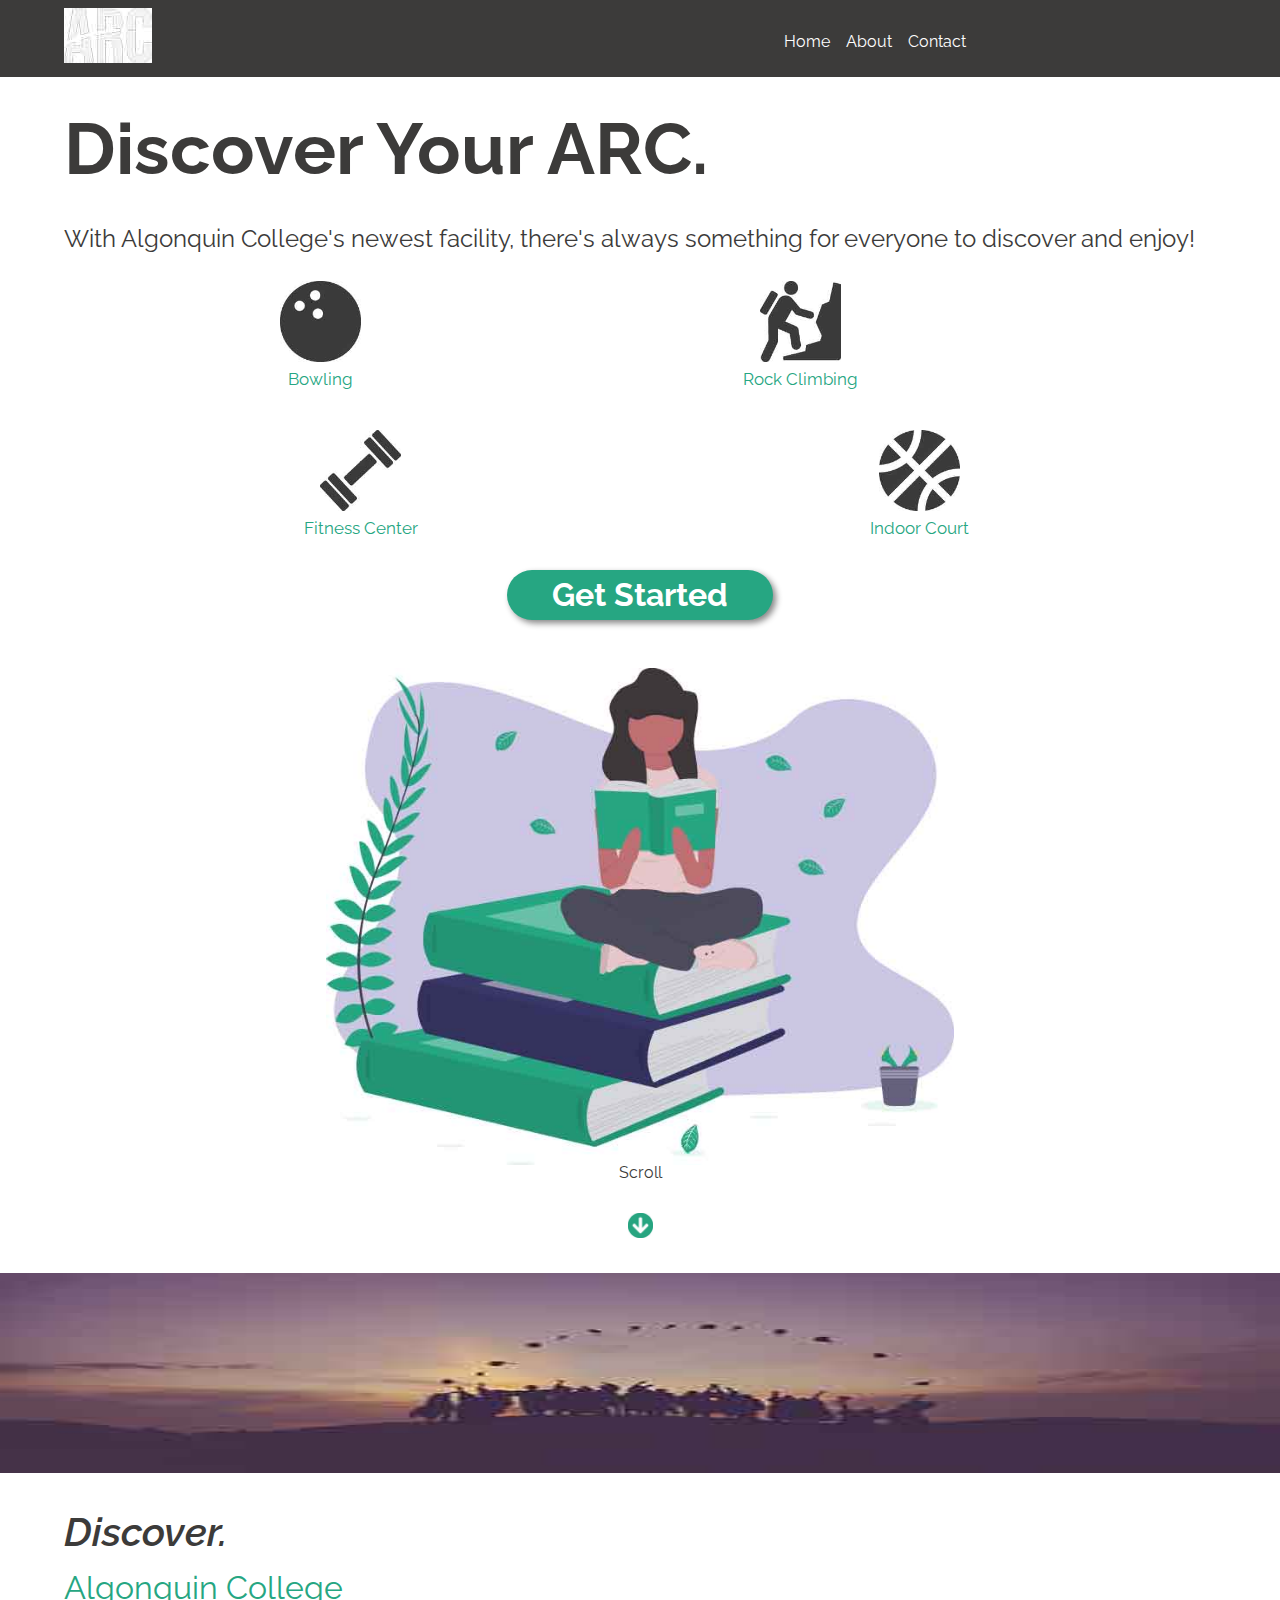
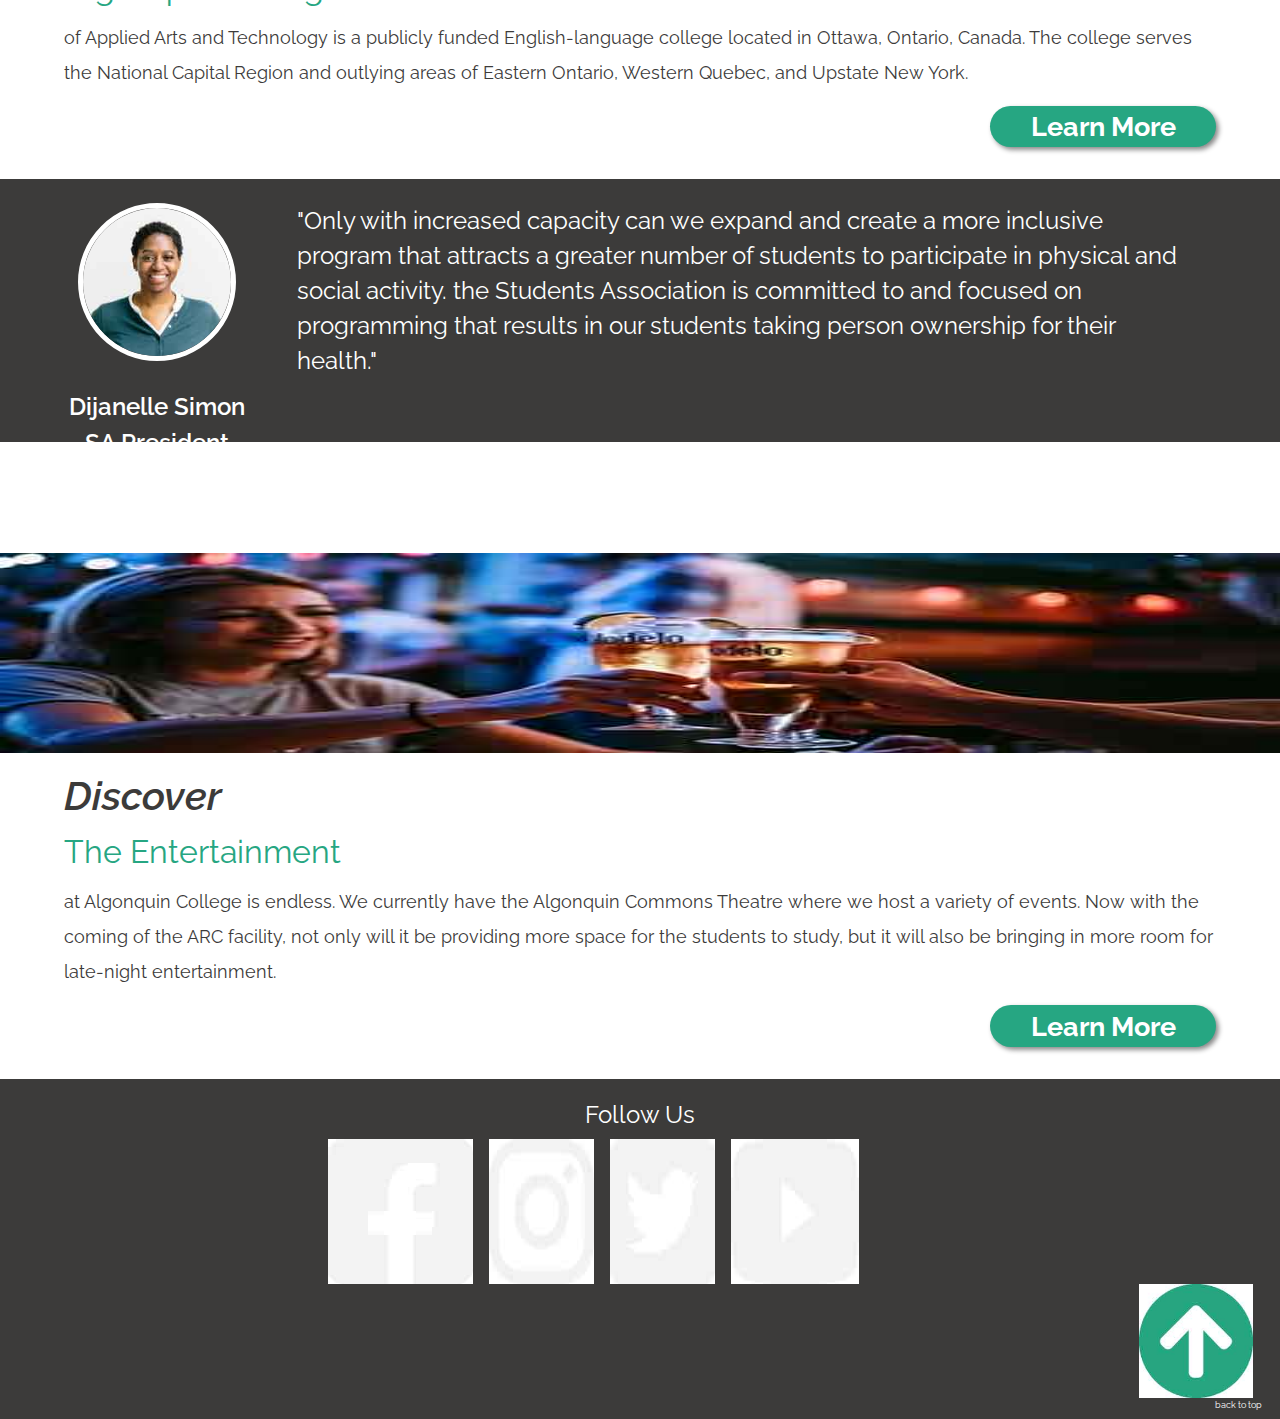
<file: mtm6201-midterm-simo0147/index.html>
<!--This is the Home Page of the prototype assignment. I am first going to start with the essential html:5 things and then move on to laying out the HTML for the top section of the page starting with the NAV bar at the top and so on.-->
<!DOCTYPE html>
<html lang="en">
<head>
    <meta charset="UTF-8">
    <meta name="viewport" content="width=device-width, initial-scale=1.0">
    <title>Home Page</title>
    <link rel="stylesheet" href="css/style.css">
    <!--FONT LINKS-->
    <link href="https://fonts.googleapis.com/css?family=Raleway:100,100i,200,200i,300,300i,400,400i,500,500i,600,600i,700,700i,800,800i,900,900i&display=swap" rel="stylesheet">
</head>

<!--Here I am starting to lay out my html for the top portion of the page, starting with the nav section. I am just going to have a home page, an about page, and a contact page to start.-->
<body>
    <div class="tabmenu">
    <div class="arclogo"> <img src="images//logo.jpg" alt=""></div>
    <div class="navbar">
        <nav role="navigation">
            <ul>
                <li>
                    <a href="index.html" class= "active">Home</a>
                </li>
                <li>
                    <a href="about.html">About</a>
                </li>
                <li>
                    <a href="contact.html">Contact</a>
                </li>
            </ul>
        </nav>
    </div>
    </div>

<!--Now I am going to lay out the html for the section below. I am using divs based on which parts I notice shift around and which parts stay together when the screensize changes based on the XD file.-->
    <div class="services">
        <div class="onlyicons">
            <h1>Discover Your ARC.</h1>
            <p1>With Algonquin College's newest facility, there's always something for everyone to discover and enjoy!</p1>
            <div class="service_icons">
                <figure>
                    <img src="icons/bowling_ball.jpg" alt="bowling_ball">
                    <figcaption>Bowling</figcaption>
                </figure>
                <div></div>
                <figure>
                    <img src="icons/rock_climbing.jpg" alt="rock_climbing">
                    <figcaption>Rock Climbing</figcaption>
                </figure>
                <div></div>
            </div>
            <div class="service_icons">
                <figure>
                    <img src="icons/map_gym.jpg" alt="map_gym">
                    <figcaption>Fitness Center</figcaption>
                </figure>
                <div></div>
                <figure>
                    <img src="icons/basketball_ball.jpg" alt="basketball_ball">
                    <figcaption>Indoor Court</figcaption>
                </figure>
            </div> 
        </div>
            <button class="getstarted">Get Started</button>
        </div>
    <div class="discover_img">
        <img class="discover_img" src="images/discover.jpg" alt="discover_img">
    </div>
    <div class="scrolldown">
        <figure>
            <figcaption>Scroll</figcaption>
            <img src="icons/arrow.jpg" alt="arrow">
        </figure>
    </div>

<!--Okay so that is the first top section layed out. I am now going to move on to the middle sections, once again making sure everything is in appropriate divs so I can flex them around later on when styling for desktop.-->
    <div class="school_pic">
        <img src="images/school.jpg" alt="school">
    </div>
    <div class="discover_section">
        <h3>Discover.</h3>
        <h4>Algonquin College</h4>
        <p2>of Applied Arts and Technology is a publicly funded English-language college located in Ottawa, Ontario, Canada. The college serves the National Capital Region and outlying areas of Eastern Ontario, Western Quebec, and Upstate New York.</p2>
        <div class= "spacediv">
            <button class="learnmore">Learn More</button>
        </div>
    </div>
    <div class="endorsment">
        <div class="left">
        <img class="simon" src="images/simon.jpg" alt="simon">
        <h5>Dijanelle Simon</h5>
        <h6>SA President</h6>
        </div>
        <div class="right">
        <div class="quote">
            <p3>"Only with increased capacity can we expand and create a more inclusive program that attracts a greater number of students to participate in physical and social activity. the Students Association is committed to and focused on programming that results in our students taking person ownership for their health."</p3>
        </div>
        </div>
    </div>
    <img class="entertainment_pic" src="images//entertainment.jpg" alt="entertainment_pic">
    <div class="entertainment">
        <h3>Discover</h3>
        <h4>The Entertainment</h4>
        <p2>at Algonquin College is endless. We currently have the Algonquin Commons Theatre where we host a variety of events. Now with the coming of the ARC facility, not only will it be providing more space for the students to study, but it will also be bringing in more room for late-night entertainment.</p2>
        <div class="spacediv">
            <button class="learnmore">Learn More</button>
        </div>
    </div>

<!--Now that I have completed the HTML for the middle sections, I just have to code out the footer and we should have the home page completed. After that I will create another html document for the about page.-->
    <div class="footer">
        <footer>Follow Us</footer>
            <div class="footer_icons">
            <img class="media" src="icons/facebook.jpg" alt="facebook">
            <img class="media" src="icons/instagram.jpg" alt="instagram">
            <img class="media" src="icons/twitter.jpg" alt="twitter">
            <img class="media" src="icons/youtube.jpg" alt="youtube">
            </div>
        <div class="backtop_button">
            <figure>
                <img class="backtop" src="icons/arrow.jpg" alt="backtop">
                <figcaption>back to top</figcaption>
            </figure>
        </div>
    </div>
</body>
</html>

<!--This is all the html I am going to lay out for the home page, I amn now going to begin the same proccess but for the about page.-->
</file>
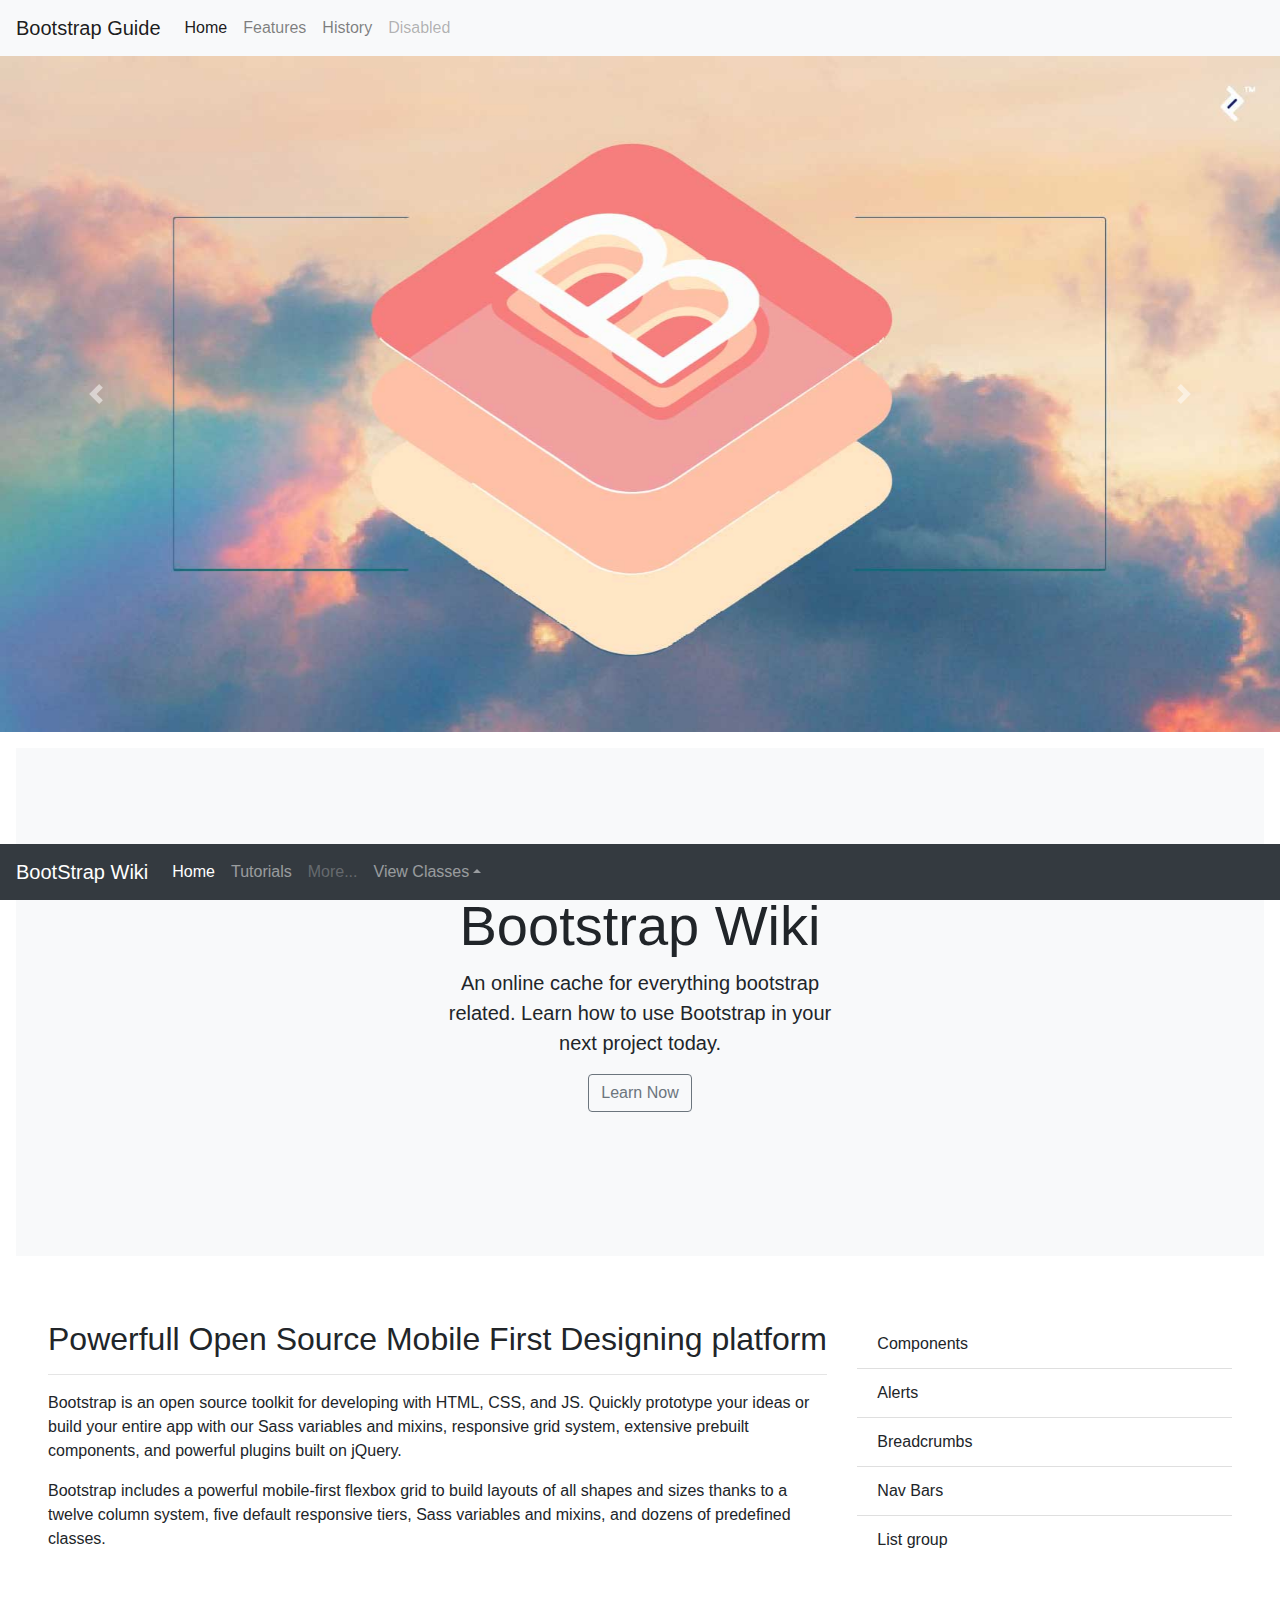
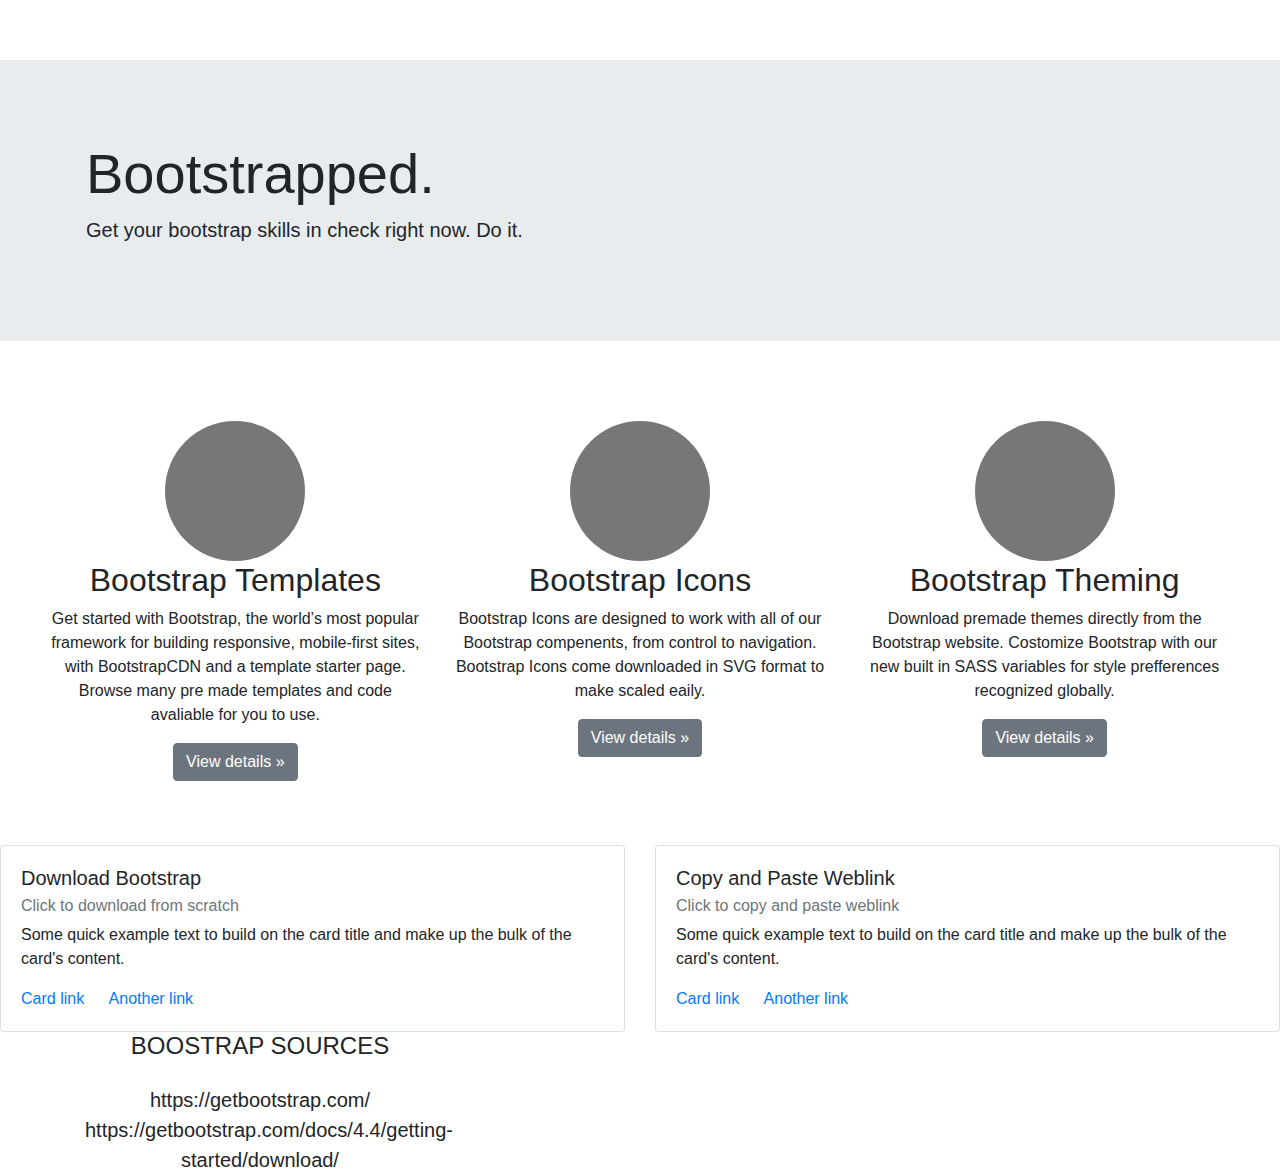
<file: OfficialBootstrap_AidanSimons/index.html>
<!DOCTYPE html>
<html lang="en">
<head>
    <meta charset="UTF-8">
    <meta name="viewport" content="width=device-width, initial-scale=1.0">
    <link rel="stylesheet" href="css/bootstrap.css">
    <title>Flower Site</title>
</head>
<body>
  <nav class="navbar navbar-expand-lg navbar-light bg-light">
    <a class="navbar-brand" href="#">Bootstrap Guide</a>
    <button class="navbar-toggler" type="button" data-toggle="collapse" data-target="#navbarNavAltMarkup" aria-controls="navbarNavAltMarkup" aria-expanded="false" aria-label="Toggle navigation">
      <span class="navbar-toggler-icon"></span>
    </button>
    <div class="collapse navbar-collapse" id="navbarNavAltMarkup">
      <div class="navbar-nav">
        <a class="nav-item nav-link active" href="#">Home<span class="sr-only">(current)</span></a>
        <a class="nav-item nav-link" href="#">Features</a>
        <a class="nav-item nav-link" href="#">History</a>
        <a class="nav-item nav-link disabled" href="#">Disabled</a>
      </div>
    </div>
  </nav>
  <div id="carouselExampleControls" class="carousel slide" data-ride="carousel">
    <div class="carousel-inner">
      <div class="carousel-item active">
        <img class="d-block w-100" src="img/main.jpg" alt="First slide">
      </div>
      <div class="carousel-item">
        <img class="d-block w-100" src="img/cara3.png" alt="Second slide">
      </div>
    </div>
    <a class="carousel-control-prev" href="#carouselExampleControls" role="button" data-slide="prev">
      <span class="carousel-control-prev-icon" aria-hidden="true"></span>
      <span class="sr-only">Previous</span>
    </a>
    <a class="carousel-control-next" href="#carouselExampleControls" role="button" data-slide="next">
      <span class="carousel-control-next-icon" aria-hidden="true"></span>
      <span class="sr-only">Next</span>
    </a>
  </div>
  <div class="position-relative overflow-hidden p-3 p-md-5 m-md-3 text-center bg-light">
    <div class="col-md-5 p-lg-5 mx-auto my-5">
      <h1 class="display-4 font-weight-normal">Bootstrap Wiki</h1>
      <p class="lead font-weight-normal">An online cache for everything bootstrap related. Learn how to use Bootstrap in your next project today.</p>
      <a class="btn btn-outline-secondary" href="#">Learn Now</a>
    </div>
    <div class="product-device shadow-sm d-none d-md-block"></div>
    <div class="product-device product-device-2 shadow-sm d-none d-md-block"></div>
  </div>
  <div class="row p-5">
    <div class="col-md-8 mb-3">
      <h2 .mb-3>Powerfull Open Source Mobile First Designing platform
      </h2>
      <hr>
      <p>Bootstrap is an open source toolkit for developing with HTML, CSS, and JS. Quickly prototype your ideas or build your entire app with our Sass variables and mixins, responsive grid system, extensive prebuilt components, and powerful plugins built on jQuery.</p>
      <p>Bootstrap includes a powerful mobile-first flexbox grid to build layouts of all shapes and sizes thanks to a twelve column system, five default responsive tiers, Sass variables and mixins, and dozens of predefined classes.</p>
    </div>
    <div class="col-md-4 mb-5">
      <ul class="list-group list-group-flush">
        <li class="list-group-item">Components</li>
        <li class="list-group-item">Alerts</li>
        <li class="list-group-item">Breadcrumbs</li>
        <li class="list-group-item">Nav Bars</li>
        <li class="list-group-item">List group</li>
      </ul>
    </div>
  </div>
  <div class="jumbotron jumbotron-fluid">
    <div class="container p-3">
      <h1 class="display-4">Bootstrapped.</h1>
      <p class="lead">Get your bootstrap skills in check right now. Do it.</p>
    </div>
  </div>
  <div class="row p-5" style="text-align:center">
    <div class="col-lg-4">
      <svg class="bd-placeholder-img rounded-circle" width="140" height="140" xmlns="http://www.w3.org/2000/svg" preserveAspectRatio="xMidYMid slice" focusable="false" role="img" aria-label="Placeholder: 140x140"><title>Placeholder</title><rect width="100%" height="100%" fill="#777"/><text x="50%" y="50%" fill="#777" dy=".3em">140x140</text></svg>
      <h2>Bootstrap Templates</h2>
      <p>Get started with Bootstrap, the world’s most popular framework for building responsive, mobile-first sites, with BootstrapCDN and a template starter page. Browse many pre made templates and code avaliable for you to use.</p>
      <p><a class="btn btn-secondary" href="#" role="button">View details &raquo;</a></p>
    </div>
    <div class="col-lg-4">
      <svg class="bd-placeholder-img rounded-circle" width="140" height="140" xmlns="http://www.w3.org/2000/svg" preserveAspectRatio="xMidYMid slice" focusable="false" role="img" aria-label="Placeholder: 140x140"><title>Placeholder</title><rect width="100%" height="100%" fill="#777"/><text x="50%" y="50%" fill="#777" dy=".3em">140x140</text></svg>
      <h2>Bootstrap Icons</h2>
      <p>Bootstrap Icons are designed to work with all of our Bootstrap compenents, from control to navigation. Bootstrap Icons come downloaded in SVG format to make scaled eaily.</p>
      <p><a class="btn btn-secondary" href="#" role="button">View details &raquo;</a></p>
    </div>
    <div class="col-lg-4">
      <svg class="bd-placeholder-img rounded-circle" width="140" height="140" xmlns="http://www.w3.org/2000/svg" preserveAspectRatio="xMidYMid slice" focusable="false" role="img" aria-label="Placeholder: 140x140"><title>Placeholder</title><rect width="100%" height="100%" fill="#777"/><text x="50%" y="50%" fill="#777" dy=".3em">140x140</text></svg>
      <h2>Bootstrap Theming</h2>
      <p>Download premade themes directly from the Bootstrap website. Costomize Bootstrap with our new built in SASS variables for style prefferences recognized globally.</p>
      <p><a class="btn btn-secondary" href="#" role="button">View details &raquo;</a></p>
    </div>
  </div>
  <div class="containerone">
    <div class="row">
      <div class="col-sm-6">
        <div class="card" style="width: 100%;">
          <div class="card-body">
            <h5 class="card-title">Download Bootstrap</h5>
            <h6 class="card-subtitle mb-2 text-muted">Click to download from scratch</h6>
            <p class="card-text">Some quick example text to build on the card title and make up the bulk of the card's content.</p>
            <a href="#" class="card-link">Card link</a>
            <a href="#" class="card-link">Another link</a>
          </div>
        </div>
      </div>
      <div class="col-sm-6">
        <div class="card" style="width: 100%;">
          <div class="card-body">
            <h5 class="card-title">Copy and Paste Weblink</h5>
            <h6 class="card-subtitle mb-2 text-muted">Click to copy and paste weblink</h6>
            <p class="card-text">Some quick example text to build on the card title and make up the bulk of the card's content.</p>
            <a href="#" class="card-link">Card link</a>
            <a href="#" class="card-link">Another link</a>
          </div>
        </div>
      </div>
    </div>
  </div>
  <footer class="footer text-center">
    <div class="container">
      <div class="row">
        <div class="col-lg-4 mb-5 mb-lg-0">
          <h4 class="text-uppercase mb-4">BOOSTRAP SOURCES</h4>
          <p class="lead mb-0">https://getbootstrap.com/
            <br>https://getbootstrap.com/docs/4.4/getting-started/download/</p>
        </div>
      </div>
    </div>
  </footer>
  <nav class="navbar fixed-bottom navbar-expand-sm navbar-dark bg-dark">
    <a class="navbar-brand" href="#">BootStrap Wiki</a>
    <button class="navbar-toggler" type="button" data-toggle="collapse" data-target="#navbarCollapse" aria-controls="navbarCollapse" aria-expanded="false" aria-label="Toggle navigation">
      <span class="navbar-toggler-icon"></span>
    </button>
    <div class="collapse navbar-collapse" id="navbarCollapse">
      <ul class="navbar-nav mr-auto">
        <li class="nav-item active">
          <a class="nav-link" href="#">Home <span class="sr-only">(current)</span></a>
        </li>
        <li class="nav-item">
          <a class="nav-link" href="#">Tutorials</a>
        </li>
        <li class="nav-item">
          <a class="nav-link disabled" href="#">More...</a>
        </li>
        <li class="nav-item dropup">
          <a class="nav-link dropdown-toggle" href="https://getbootstrap.com/" id="dropdown10" data-toggle="dropdown" aria-haspopup="true" aria-expanded="false">View Classes</a>
          <div class="dropdown-menu" aria-labelledby="dropdown10">
            <a class="dropdown-item" href="#">Home</a>
            <a class="dropdown-item" href="#">About</a>
            <a class="dropdown-item" href="#">Bootstrap menus</a>
          </div>
        </li>
      </ul>
    </div>
  </nav>
  <script src="https://code.jquery.com/jquery-3.4.1.slim.min.js" integrity="sha384-J6qa4849blE2+poT4WnyKhv5vZF5SrPo0iEjwBvKU7imGFAV0wwj1yYfoRSJoZ+n" crossorigin="anonymous"></script>
<script src="https://cdn.jsdelivr.net/npm/popper.js@1.16.0/dist/umd/popper.min.js" integrity="sha384-Q6E9RHvbIyZFJoft+2mJbHaEWldlvI9IOYy5n3zV9zzTtmI3UksdQRVvoxMfooAo" crossorigin="anonymous"></script>
</body>
</html>
</file>
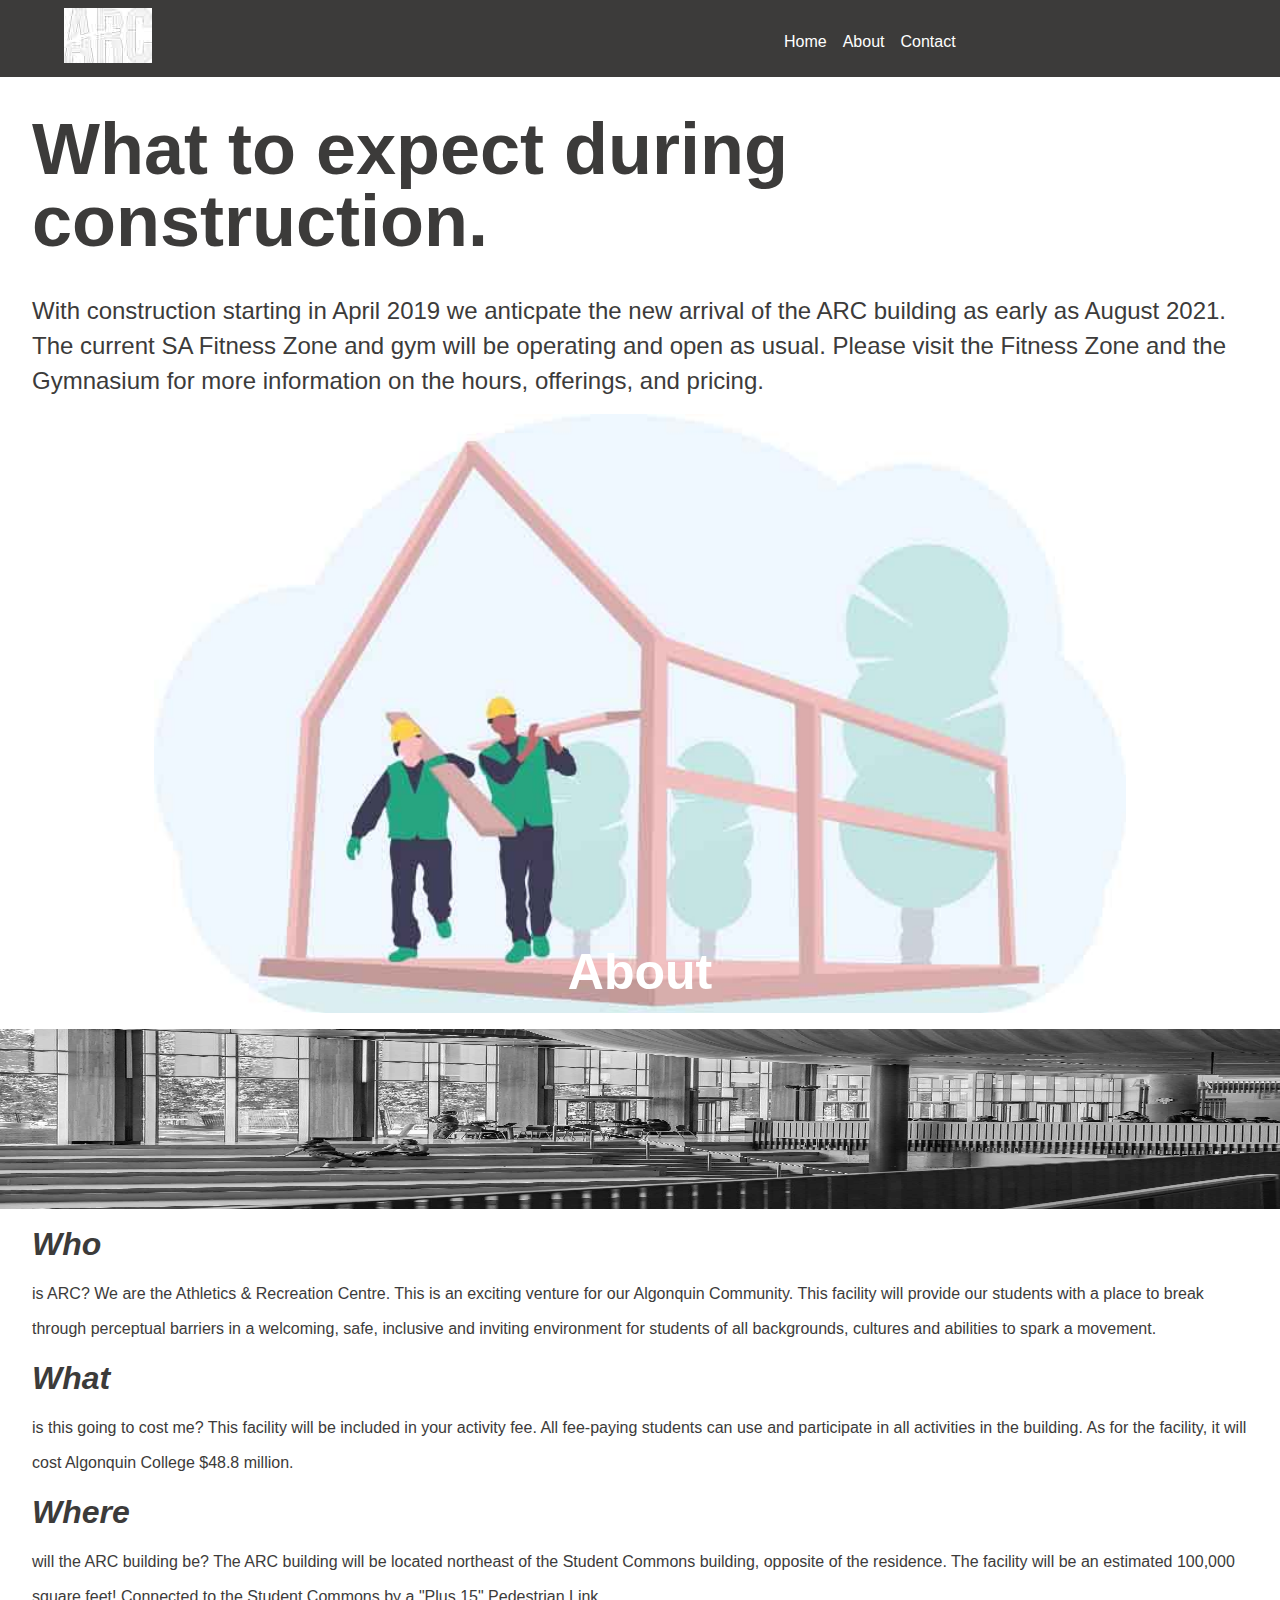
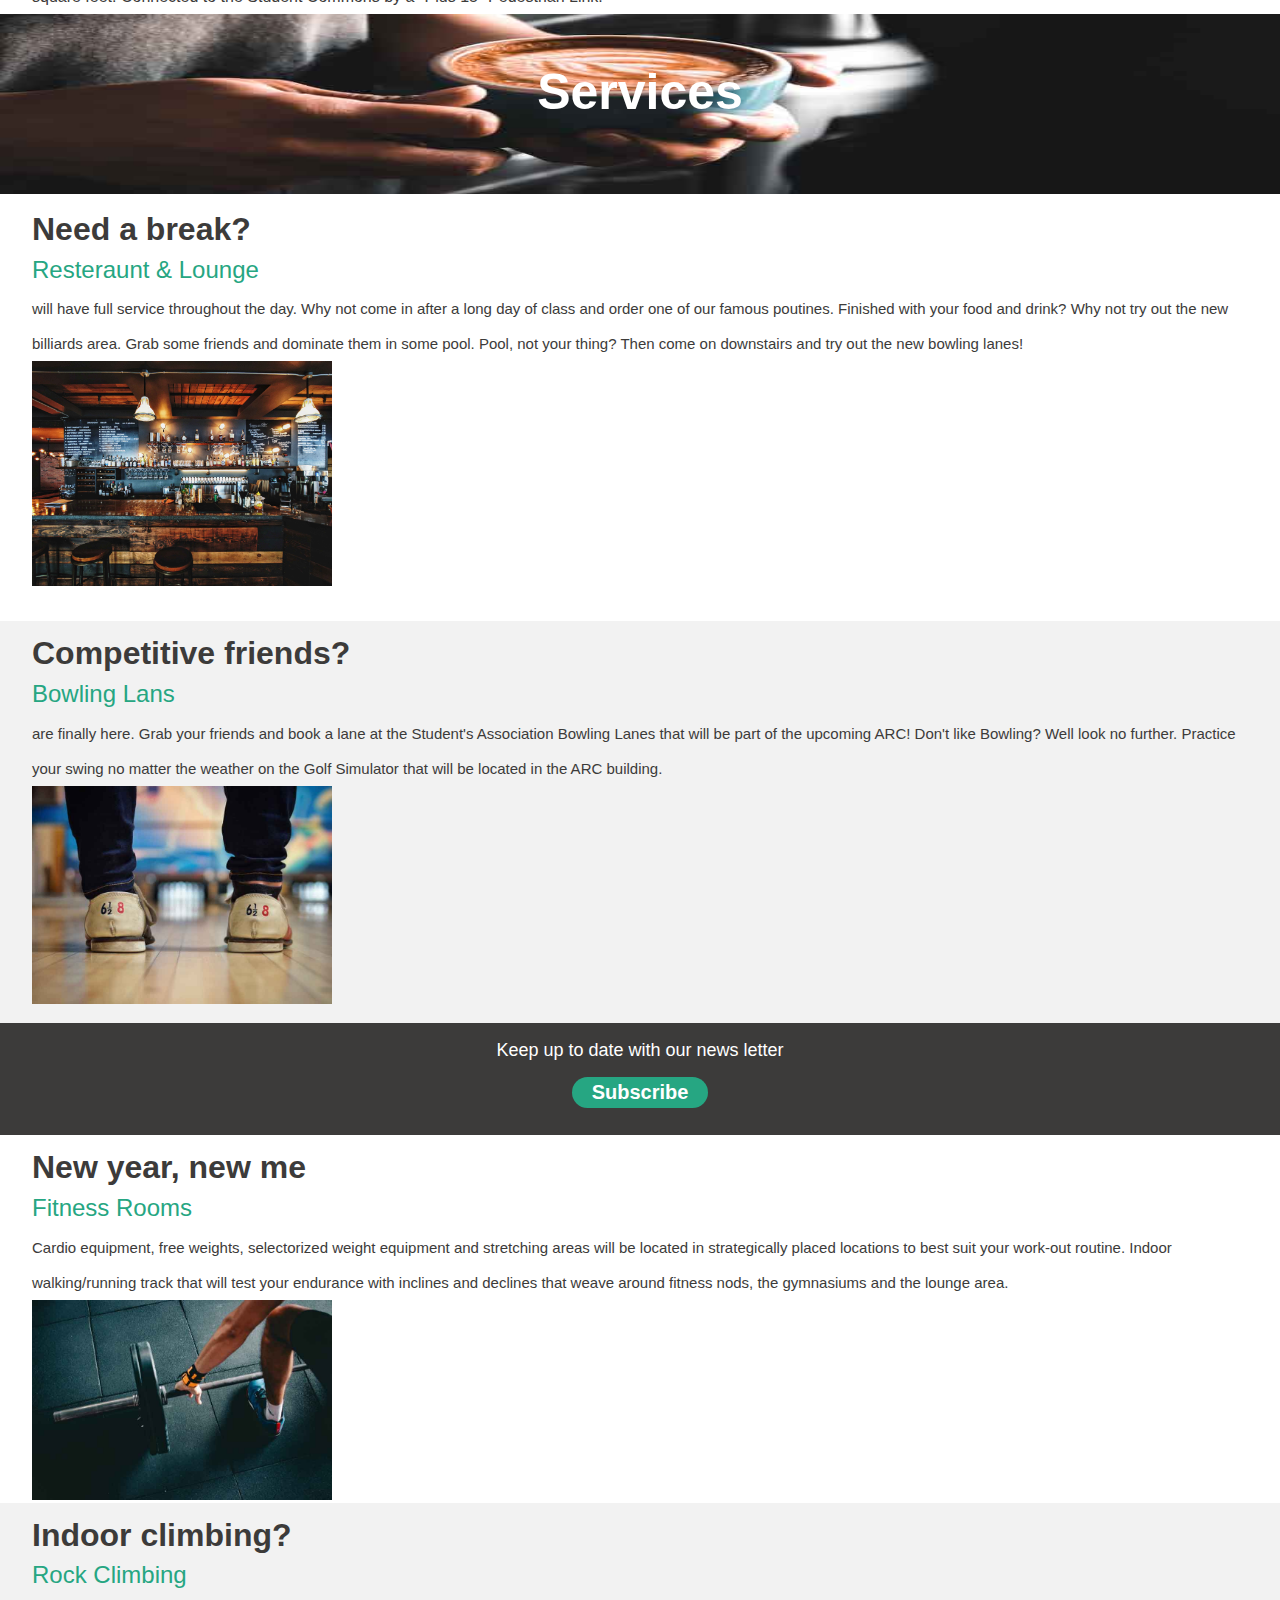
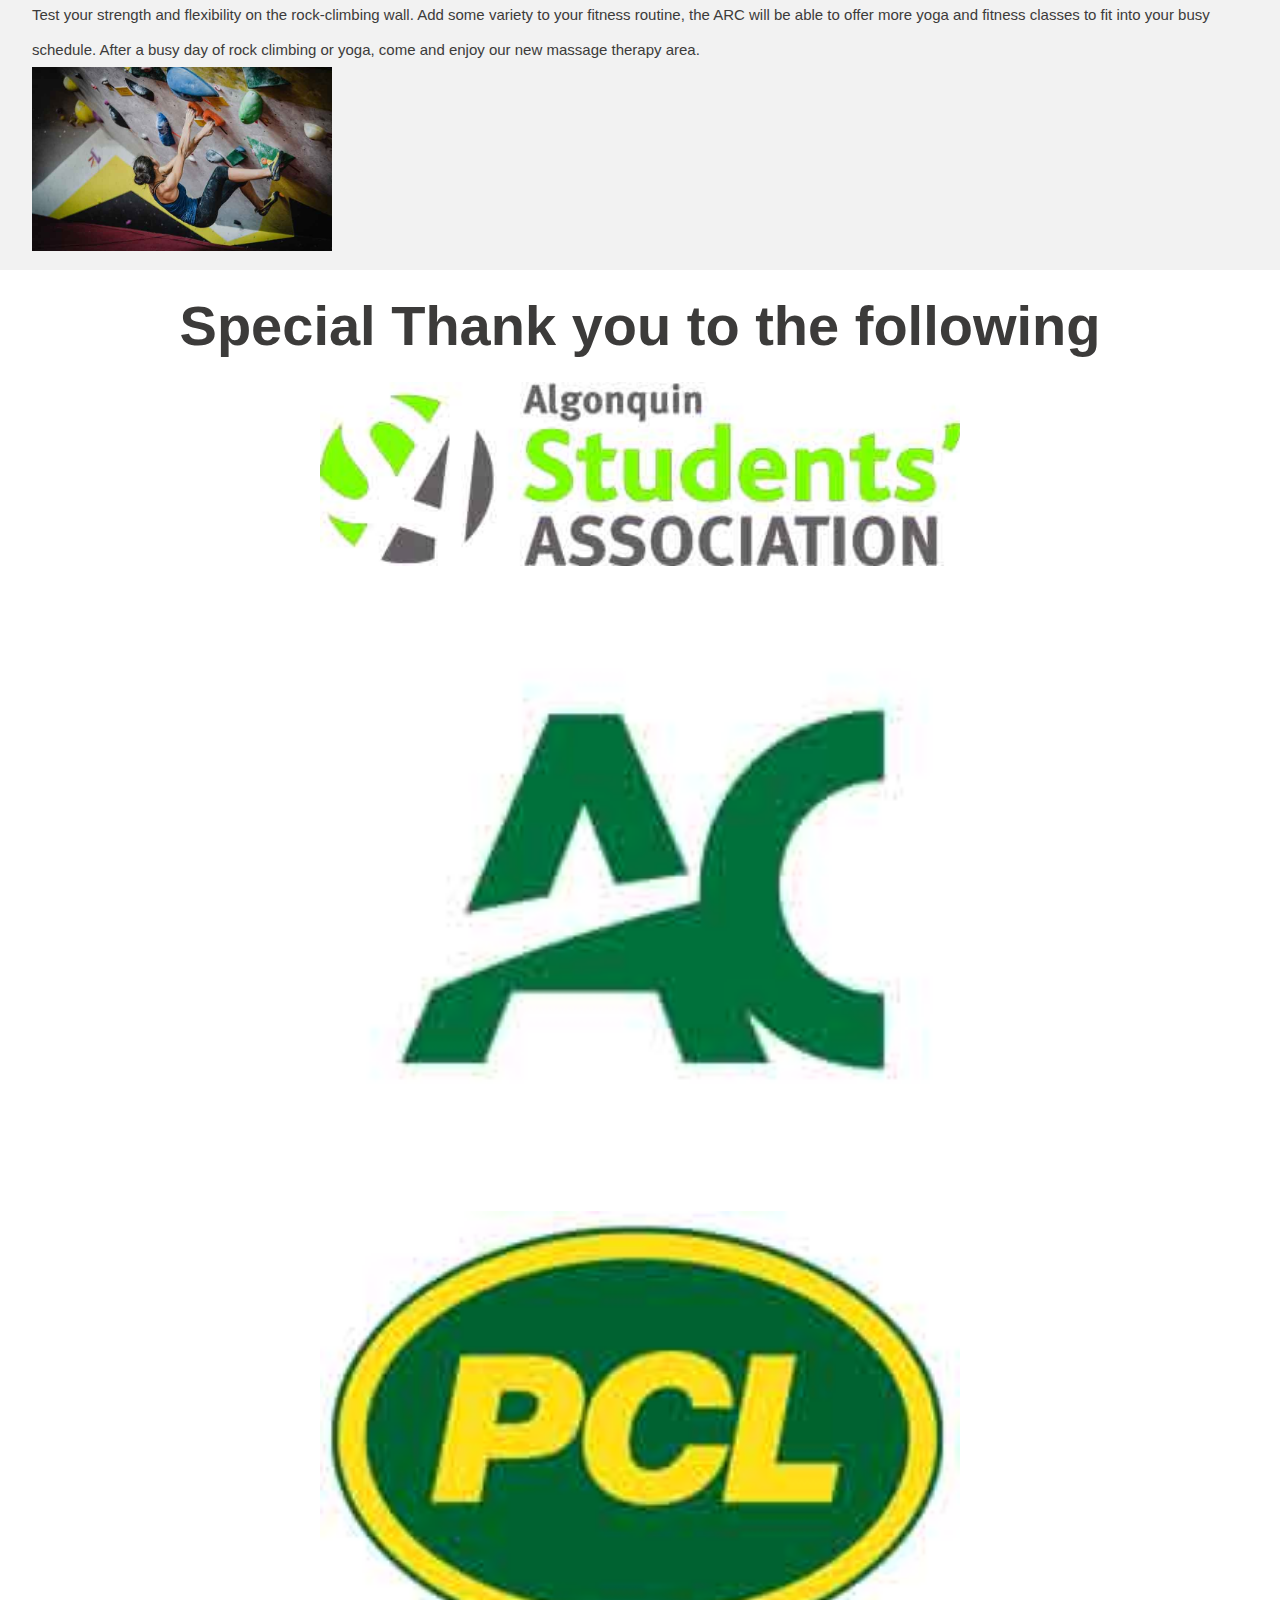
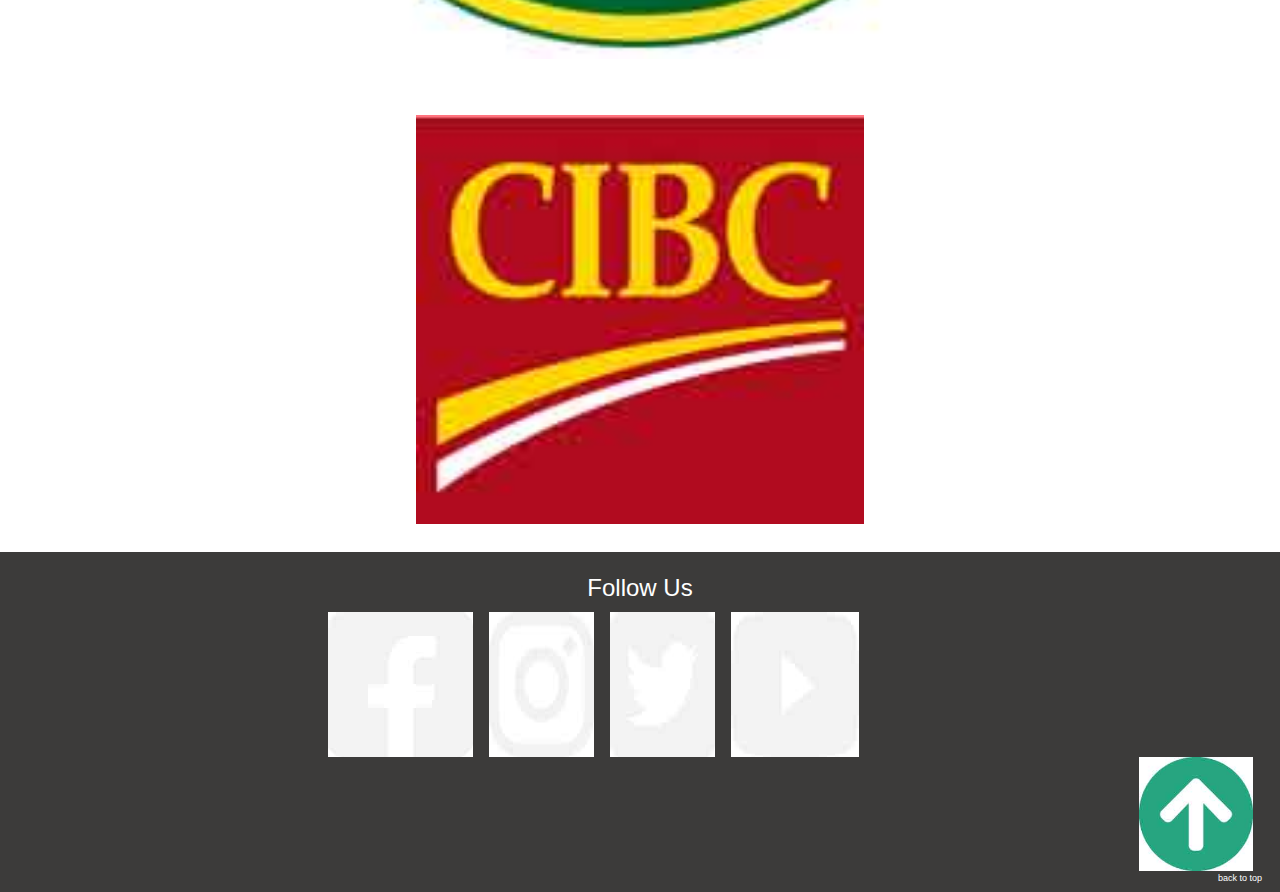
<file: mtm6201-midterm-simo0147/about.html>
<!--This is the About Page of the Prototype Assignment. Once again as always I will start with the basic html:5 items and then essentially I will be copying and pasting a lot of the same code from the about page and tweaking it a little as a lot of the work is already done here for elements that stay static from tab to tab.-->
<!DOCTYPE html>
<html lang="en">
<head>
    <meta charset="UTF-8">
    <meta name="viewport" content="width=device-width, initial-scale=1.0">
    <title>About Page</title>
    <link rel="stylesheet" href="css/style.css">
</head>

<!--Now I am going to add my nav in, however, this time toggling the about page as the active page so that it changes.-->
<body>
    <div class="tabmenu">
    <div class="arclogo"> <img src="images/logo.jpg" alt=""></div>
    <div class="navbar">
        <nav role="navigation">
            <ul>
                <li>
                    <a href="index.html">Home</a>
                </li>
                <li>
                    <a href="about.html" class= "active">About</a>
                </li>
                <li>
                    <a href="contact.html">Contact</a>
                </li>
            </ul>
        </nav>
        </div>
    </div>
    
    <!--I am now going to move on to the middle sections of the page. I am trying my best to be aware of which titles and paragraph style use the same font choices so I can reuse heading and paragraph tags to make my life easier when I go to style the page after.-->
    <div class="expect">
        <h1>What to expect during construction.</h1>
        <p1>With construction starting in April 2019 we anticpate the new arrival of the ARC building as early as August 2021.</p1>
        <p1>The current SA Fitness Zone and gym will be operating and open as usual. Please visit the Fitness Zone and the Gymnasium for more information on the hours, offerings, and pricing.</p1>
        <img class="expect_img" src="images/construction.jpg">
    </div>
    <div class="about_banner">
        <img class="about_img" src="images/about.jpg">
        <div class="centered">About</div>
    </div>
    <div class="whowhatwhere">
        <div>
            <h3>Who</h3>
            <p2>is ARC? We are the Athletics & Recreation Centre. This is an exciting venture for our Algonquin Community.  This facility will provide our students with a place to break through perceptual barriers in a welcoming, safe, inclusive and inviting environment for students of all backgrounds, cultures and abilities to spark a movement.</p2>
        </div>
        <div>
            <h3>What</h3>
            <p2>is this going to cost me? This facility will be included in your activity fee. All fee-paying students can use and participate in all activities in the building. As for the facility, it will cost Algonquin College $48.8 million.</p2>
        </div>
        <div>
            <h3>Where</h3>
            <p2>will the ARC building be? The ARC building will be located northeast of the Student Commons building, opposite of the residence. The facility will be an estimated 100,000 square feet! Connected to the Student Commons by a "Plus 15" Pedestrian Link.</p2>
        </div>
    </div>

<!--Now moving even lower down into the page, I am going to create the services banner, and then continue on to creating the paragraphs and headings that follow.-->
    <div class="services_banner">
        <img class="services_img" src="images/services.jpg">
        <div class="centered2">Services</div>
    </div>
    <div class="break">
        <div>
            <h6>Need a break?</h6>
            <h4>Resteraunt & Lounge</h4>
            <p2>will have full service throughout the day. Why not come in after a long day of class and order one of our famous poutines. Finished with your food and drink? Why not try out the new billiards area. Grab some friends and dominate them in some pool. Pool, not your thing? Then come on downstairs and try out the new bowling lanes!</p2>
        </div>
        <div>
            <img class="bar" src="images/bar.jpg" alt="bar">
        </div>
    </div>
    <div class="greyback">
    <div class="competitive">
        <div>
            <h6>Competitive friends?</h6>
            <h4>Bowling Lans</h4>
            <p2>are finally here. Grab your friends and book a lane at the Student's Association Bowling Lanes that will be part of the upcoming ARC! Don't like Bowling? Well look no further. Practice your swing no matter the weather on the Golf Simulator that will be located in the ARC building.</p2>
        </div>
        <div>
            <img class="bowling" src="images//bowling.jpg" alt="bowling">
        </div>
    </div>
    </div>

<!--Now I am going to code in the banner that suggests the user signs up for the schools news letter. There will also need to be a subscribe button. Then more paragraphs will proceed after.-->
    <div class="newsletter">
        Keep up to date with our news letter
        <div>
            <button>Subscribe</button>
        </div>
    </div>
    <div class="newyear">
        <div>
            <h6>New year, new me</h6>
            <h4>Fitness Rooms</h4>
            <p2>Cardio equipment, free weights, selectorized weight equipment and stretching areas will be located in strategically placed locations to best suit your work-out routine. Indoor walking/running track that will test your endurance with inclines and declines that weave around fitness nods, the gymnasiums and the lounge area.</p2>
        </div>
        <div>
            <img class="fitness" src="images/fitness.jpg" alt="fitness">
        </div>
    </div>
    <div class="greyback">
    <div class="rockclimb">
        <div>
            <h6>Indoor climbing?</h6>
            <h4>Rock Climbing</h4>
            <p2>Test your strength and flexibility on the rock-climbing wall. Add some variety to your fitness routine, the ARC will be able to offer more yoga and fitness classes to fit into your busy schedule. After a busy day of rock climbing or yoga, come and enjoy our new massage therapy area.</p2>
        </div>
        <div>
            <img class="climbing" src="images/climbing.jpg" alt="climbing">
        </div>
    </div>
    </div>

<!--Now that the the bulk of the about page is done, I will have to add in a sponsors list by placing the companies logo images in and then I will be able to create the footer.-->
    <div class="thanks">
        Special Thank you to the following
        <div>
            <img src="images/sa.jpg" alt="sa">
            <img src="images/AC_ICON_FC_GRN_240x200.jpg" alt="ac">
            <img src="images/pcl.jpg" alt="pcl">
            <img class="cibc" src="images/cibc.jpg" alt="cibc">
        </div>
    </div>

<!--And finally for the footer section of the page. This is identical to the home page so I can literally just copy and paste my previous work in.-->
<div class="footer">
    <footer>Follow Us</footer>
        <div class="footer_icons">
        <img class="media" src="icons/facebook.jpg" alt="facebook">
        <img class="media" src="icons/instagram.jpg" alt="instagram">
        <img class="media" src="icons/twitter.jpg" alt="twitter">
        <img class="media" src="icons/youtube.jpg" alt="youtube">
        </div>
    <div class="backtop_button">
        <figure>
            <img class="backtop" src="icons/arrow.jpg" alt="backtop">
            <figcaption>back to top</figcaption>
        </figure>
    </div>
</div>
</body>
</html>

<!--This is the end of the about page, now I will move on to the last page and then I can style.-->
</file>
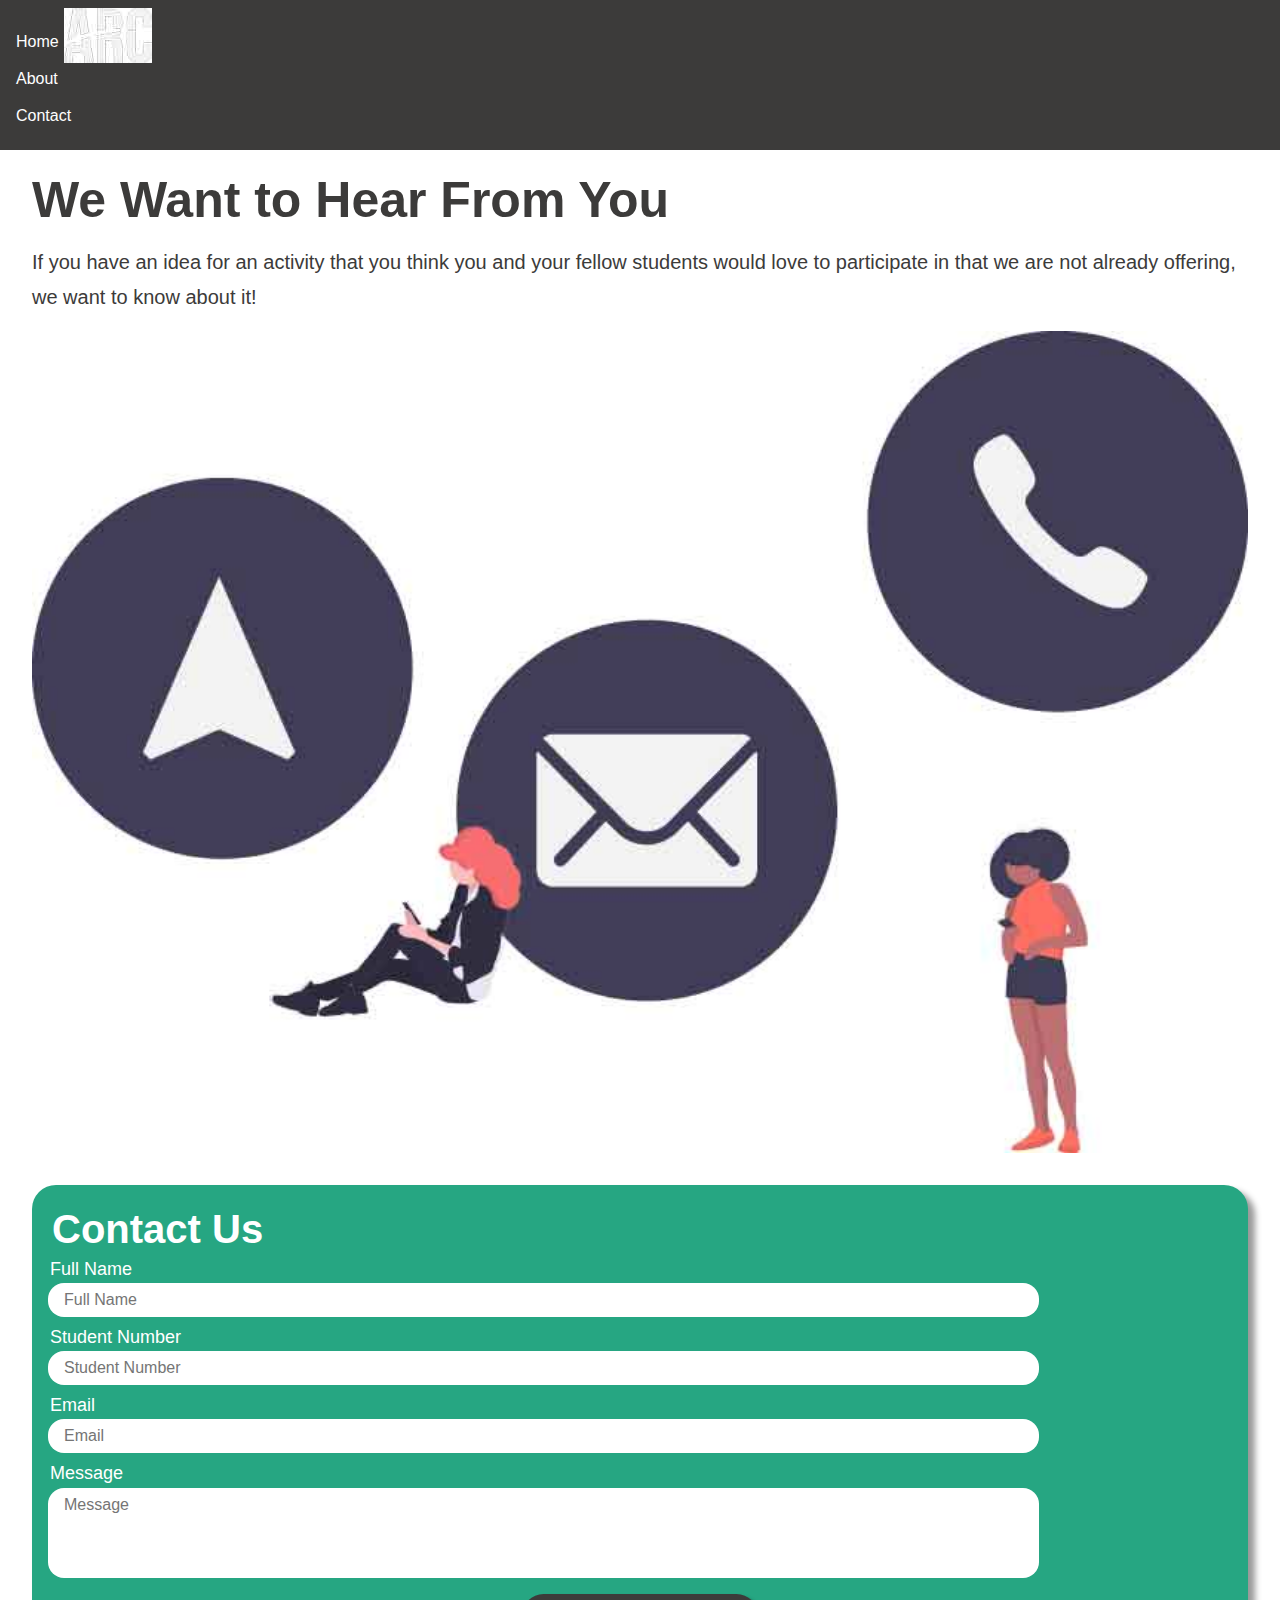
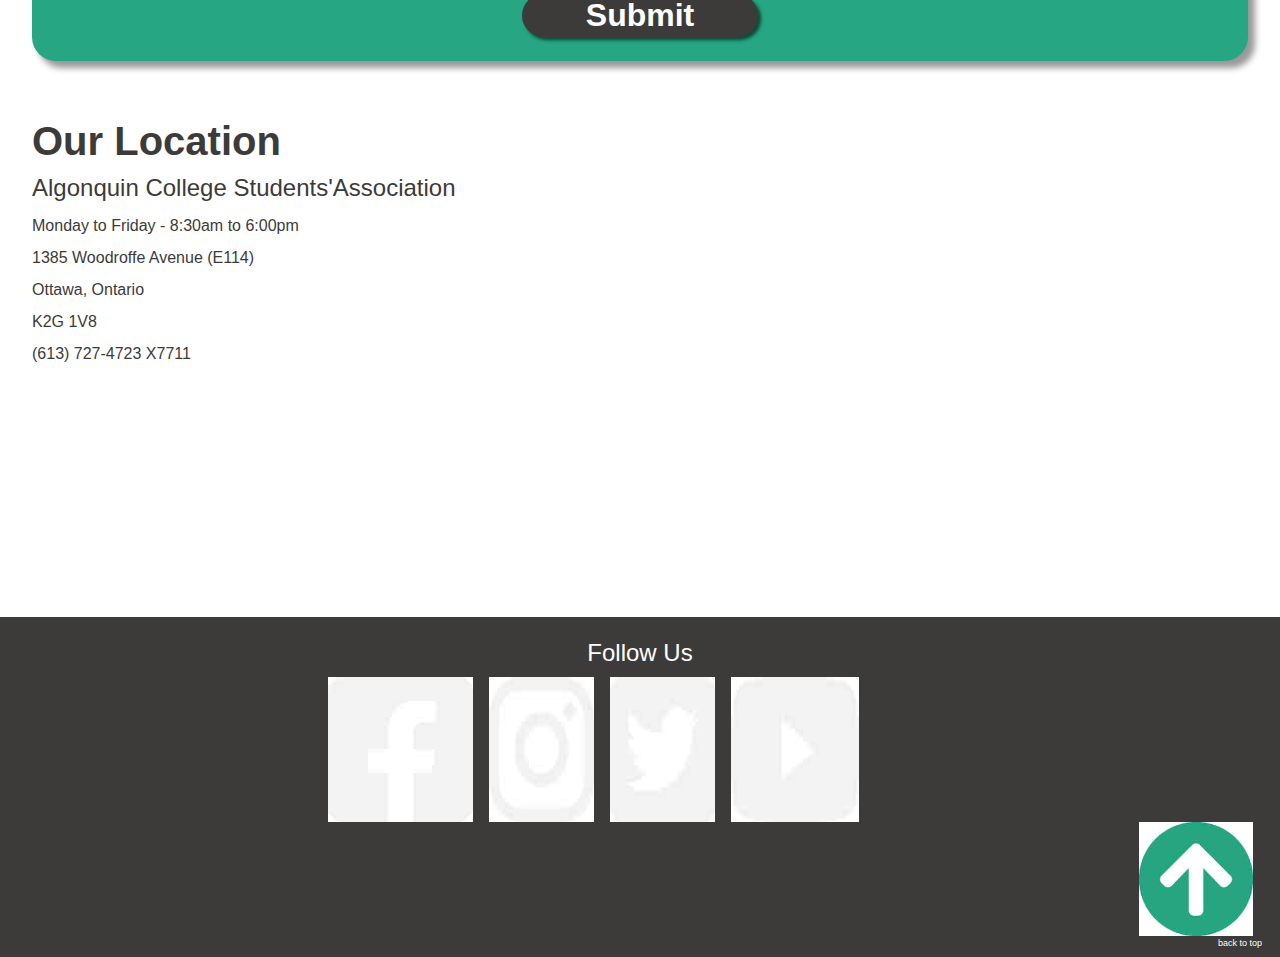
<file: mtm6201-midterm-simo0147/contact.html>
<!--This is the Contact Page. I will begin to lay out the html. Once again, I will just be starting with the basic html:5 elements and then the nav bar at the top before proceeding to the content and contact form.-->
<!DOCTYPE html>
<html lang="en">
<head>
    <meta charset="UTF-8">
    <meta name="viewport" content="width=device-width, initial-scale=1.0">
    <title>Contact Page</title>
    <link rel="stylesheet" href="css/style.css">
</head>

<!--Nav Bar coding. Making sure to now set the contact page as the active page.-->
<body>
    <div class="arclogo"> <img src="images/logo.jpg" alt=""></div>
    <div class="navbar">
        <nav role="navigation">
            <ul>
                <li>
                    <a href="index.html">Home</a>
                </li>
                <li>
                    <a href="about.html">About</a>
                </li>
                <li>
                    <a href="contact.html" class= "active">Contact</a>
                </li>
            </ul>
        </nav>
    </div>

<!--Now I will move in to the content sections of the content page. I have run out of headings to use so I am thinking I will be okay to reuse H's and style them more specifically later on. I am also going to create a contact form using fieldset and input tags.-->
    <div class="contact">
        <div class="hearyou">
            <h1>We Want to Hear From You</h1>
            <p1>If you have an idea for an activity that you think you and your fellow students would love to participate in that we are not already offering, we want to know about it!</p1>
            <img class="contact_img" src="images/contact-img.jpg" alt="contact_img">
        </div>
        <div class="contactform">
            <h2>Contact Us</h2>
            <fieldset>
                <div>Full Name</div>
                <input type="text" name="name" id="name" placeholder="Full Name">
            </fieldset>
            <div class="container">
                <fieldset>
                    <div>Student Number</div>
                    <input type="text" name="name" id="name" placeholder="Student Number">
                </fieldset>
                <fieldset>
                    <div>Email</div>
                    <input type="text" name="email" id="email" placeholder="Email">
                </fieldset>
            <fieldset>
                <div>Message</div>
                <input class="message" type="text" name="message" id="message" placeholder="Message">
            </fieldset>
            </div>
            <button type="submit">Submit</button>
        </div>
        </div>
<!--Here I will add the location information of Algonquin College where the new building can be found. I am placing all of the information in seperate tags just so they appear below one another.-->
        <div class="location">
            <h2>Our Location</h2>
            <div><h3>Algonquin College Students'Association</h3></div>
            <div><p1>Monday to Friday - 8:30am to 6:00pm</p1></div>
            <div><p1>1385 Woodroffe Avenue (E114)</p1></div>
            <div><p1>Ottawa, Ontario</p1></div>
            <div><p1>K2G 1V8</p1></div>
            <div><p1>(613) 727-4723 X7711</p1></div>
        </div>

<!--Adding the map is really simple, I just copy and pasted the EMBED link while looking up the school in google maps. Keeping everything in divs so I can use flexbopx when I get to the dektop portion.-->
        <div class="map">
            <div class="algonquin">
                <iframe src="https://www.google.com/maps/embed?pb=!1m18!1m12!1m3!1d2804.0389626635806!2d-75.75911148442854!3d45.348025749208695!2m3!1f0!2f0!3f0!3m2!1i1024!2i768!4f13.1!3m3!1m2!1s0x4cce0718cc4a6ad7%3A0xc6cc467725843e2b!2sAlgonquin%20College!5e0!3m2!1sen!2sca!4v1583453823078!5m2!1sen!2sca" width="400" height="300" frameborder="0" style="border:0;" allowfullscreen=""></iframe>
            </div>
        </div>

<!--Finally, the footer, and then we are done the contact page and should now be ready to begin styling.-->
    <div class="footer">
        <footer>Follow Us</footer>
            <div class="footer_icons">
            <img class="media" src="icons/facebook.jpg" alt="facebook">
            <img class="media" src="icons/instagram.jpg" alt="instagram">
            <img class="media" src="icons/twitter.jpg" alt="twitter">
            <img class="media" src="icons/youtube.jpg" alt="youtube">
            </div>
        <div class="backtop_button">
            <figure>
                <img class="backtop" src="icons/arrow.jpg" alt="backtop">
                <figcaption>back to top</figcaption>
            </figure>
        </div>
    </div>
    </div>
</body>
</html>
</file>
<file: mtm6201-midterm-simo0147/css/style.css>
/*CSS styling for the Prototype pages. I am going to be styling using firefox for reference. Before I begin to style anything, I will place a CSS reset first.*/
html, body, div, span, applet, object, iframe,
h1, h2, h3, h4, h5, h6, p, blockquote, pre,
a, abbr, acronym, address, big, cite, code,
del, dfn, em, img, ins, kbd, q, s, samp,
small, strike, strong, sub, sup, tt, var,
b, u, i, center,
dl, dt, dd, ol, ul, li,
fieldset, form, label, legend,
table, caption, tbody, tfoot, thead, tr, th, td,
article, aside, canvas, details, embed, 
figure, figcaption, footer, header, hgroup, 
menu, nav, output, ruby, section, summary,
time, mark, audio, video {
	margin: 0;
	padding: 0;
	border: 0;
	font-size: 100%;
	font: inherit;
	vertical-align: baseline;
}
article, aside, details, figcaption, figure, 
footer, header, hgroup, menu, nav, section {
	display: block;
}
body {
	line-height: 1;
}
ol, ul {
	list-style: none;
}
blockquote, q {
	quotes: none;
}
blockquote:before, blockquote:after,
q:before, q:after {
	content: '';
	content: none;
}
table {
	border-collapse: collapse;
	border-spacing: 0;
}

/*-------------------HOME PAGE--------------------------*/
/*AFTER CSS RESET. I am first going to start off by styling some super basic elements like colors and fonts just to orientate the page a bit. I am styling for mobile first starting with the Home Page. I am going to style the page from top to bottom starting with the nav.*/
body {
    background-color:#fff;
}
.arclogo {
 background-color: #3C3B3A;
 padding-top: .5em;
 text-align: center;
}

/*TOP NAVIGATION MENU*/
nav {
    background-color: #3C3B3A;
    line-height: 2.3em;
    text-align: center;
    padding-top: 1em;
    padding-bottom: 1em;
}
ul li a {
    font-family: 'Raleway', sans-serif;
    color: #fff;
    text-decoration: none;
    font-size: 16px;
}

/*DISCOVER YOUR ARC*
I am now going to being styling the fonts and icons to make them match the reference page.*/
.services {
    margin-left: 2em;
    margin-right: 2em;
}
.services h1 {
    font-family: 'Raleway', sans-serif;
    font-size: 40px;
    font-weight: bold;
    color: #3C3B3A;
    padding-top: .5em;
    padding-bottom: .5em;
}
.services p1{
    font-family: 'Raleway', sans-serif;
    font-size: 20px;
    color: #3C3B3A;
    line-height: 35px;
}
.service_icons {
    display: flex;
    justify-content: space-evenly;
    font-family: 'Raleway', sans-serif;
    font-size: 17px;
    color: #26A682;
    padding: 1em;
    text-align: center;
}
.onlyicons {
    padding-bottom: 1em;
}
.services {
    padding-bottom: 1em;
}
.services .service_icons figure img {
    width: 35px;
    padding: .5em;
}

/*Get Started Button Styling*/
.services button {
    padding-top: .2em;
    padding-bottom: .2em;
    padding-left: 1.4em;
    padding-right: 1.4em;
    font-family: 'Raleway', sans-serif;
    font-size: 32px;
    font-weight: bold;
    color: #fff;
    background-color: #26A682;
    border-radius: 5em;
    box-shadow: .1em .1em .2em #888888;
    border: none;
    display: block;
    margin-left: auto;
    margin-right: auto;
}

/*Middle section images*/
.discover_img {
    width: 90%;
    margin: auto;
    padding-top: 1em;
}

/*There is a scroll button that only becomes visible in desktop so for now I am just going to make it go away in the mean time*/
.scrolldown {
    visibility: hidden;
    position: absolute;
}
.school_pic img{
    width: 100%;
}
.discover_section {
    padding-bottom: 2em;
    margin-left: 2em;
    margin-right: 2em;
}
.discover_section h3{
    font-family: 'Raleway', sans-serif;
    font-size: 32px;
    font-weight: 600;
    font-style: italic;
    padding-top: .5em;
    padding-bottom: .5em;
    color: #3C3B3A;
}

.discover_section h4{
    font-family: 'Raleway', sans-serif;
    font-size: 24px;
    color: #26A682;
    padding-bottom: .5em;
}
.discover_section p2 {
    font-family: 'Raleway', sans-serif;
    line-height: 35px;
    color: #3C3B3A;
}
.discover_section button {
    padding-top: .4em;
    padding-bottom: .4em;
    padding-left: .8em;
    padding-right: .8em;
    font-family: 'Raleway', sans-serif;
    font-size: 20px;
    font-weight: bold;
    color: #fff;
    background-color: #26A682;
    border-radius: 5em;
    box-shadow: .1em .1em .2em #888888;
    border: none;
    display: block;
    margin-left: auto;
}
.discover_section .spacediv {
    padding-top: 1em;
}
/*Now I am going to being styling the "endorsment" section as I am calling it, I am going to start tweaking around with the picture, resizing it, adding a radius, etc. After I will adjust the font familys and colors to match the demo.*/
.endorsment {
    background-color: #3C3B3A;
    padding-top: 1.5em;
}
.endorsment h5 {
    font-family: 'Raleway', sans-serif;
    font-size: 24px;
    font-weight: 600;
    text-align: center;
    line-height: 1.5em;
    color: #fff;
    padding-top: .5em;
}
.endorsment h6 {
    font-family: 'Raleway', sans-serif;
    font-size: 24px;
    font-weight: 600;
    text-align: center;
    line-height: 1.5em;
    color: #fff;
    padding-bottom: .5em;
}
.endorsment .quote {
    margin-left: 2em;
    margin-right: 2em;
}
.endorsment p3 {
    font-family: 'Raleway', sans-serif;
    font-size: 16px;
    color: #fff;
    line-height: 35px;
}
.endorsment .simon {
    border-radius: 100%;
    border: 5px solid white;
    display: block;
    margin-left: auto;
    margin-right: auto;
    width: 45%;
}

/*Discover Section. Not a lot of crazy styling here, just going to change the fonts, colors, and line hights. I am also going to stle the learn more button similiar to the other buttons to match the theme.*/
.entertainment {
    margin-left: 2em;
    margin-right: 2em;
}
.entertainment_pic {
    width: 100%;
}
.entertainment h3{
    font-family: 'Raleway', sans-serif;
    font-size: 32px;
    font-weight: 600;
    font-style: italic;
    padding-top: .5em;
    padding-bottom: .5em;
    color: #3C3B3A;
}
.entertainment h4 {
    font-family: 'Raleway', sans-serif;
    font-size: 24px;
    color: #26A682;
    padding-bottom: .5em;
}
.entertainment p2 {
    font-family: 'Raleway', sans-serif;
    line-height: 35px;
    color: #3C3B3A;
}
.entertainment button {
    padding-top: .4em;
    padding-bottom: .4em;
    padding-left: .8em;
    padding-right: .8em;
    font-family: 'Raleway', sans-serif;
    font-size: 20px;
    font-weight: bold;
    color: #fff;
    background-color: #26A682;
    border-radius: 5em;
    box-shadow: .1em .1em .2em #888888;
    border: none;
    display: block;
    margin-left: auto;
}
.entertainment .spacediv {
    padding-top: 1em;
    padding-bottom: 2em;
}

/*Now I am going to style the footer of the home page. *Update* I honestly can not figure out how to align the button with social media icons so I am just going to leave it down below for now.*/
.footer {
    background-color: #3C3B3A;
}
.footer footer {
    font-family: 'Raleway', sans-serif;
    font-size: 24px;
    color: #fff;
    padding-top: 1em;
    padding-bottom: .5em;
    text-align: center;
}
.footer .footer_icons {
    display: flex;
    width: 50%;
    margin-left: auto;
    margin-right: auto;
}
.footer .media {
    padding-left: .5em;
    padding-right: .5em;
}
.footer .backtop_button figure img {
    width: 9%;
    position: relative;
    padding-bottom: .1em;
    padding-right: 1em;
}
.footer .backtop_button {
    font-family: 'Raleway', sans-serif;
    color: #fff;
    font-size: 9px;
    text-align: right;
    padding-right: 2em;
    padding-bottom: 1em;
}

/*-------------------ABOUT PAGE--------------------------*/
/*Now I am going to move on to styling the about page. Just like the homepage, I am going to work my way top to bottom adjusting what I need to as I go. A lot of the same styling elements will be the same as on the home page.*/
.expect {
    margin-left: 2em;
    margin-right: 2em;
}
.expect h1{
    font-family: 'Raleway', sans-serif;
    font-size: 40px;
    font-weight: bold;
    color: #3C3B3A;
    padding-top: .5em;
    padding-bottom: .5em;
}
.expect p1 {
    font-family: 'Raleway', sans-serif;
    font-size: 20px;
    color: #3C3B3A;
    line-height: 35px;
}
.expect .expect_img {
    width: 80%;
    display: flex;
    margin-left: auto;
    margin-right: auto;
    padding-top: 1em;
    padding-bottom: 1em;
}

/*Here I am using the only way I know how to center text in an image. Honestly not 100% sure if this is the proper way but it works. I am basically making the position:absalute and manually moving it over the banner image.*/
.about_banner .about_img {
    width: 100%;
    height: 180px;
}
.about_banner .centered {
    font-family: 'Raleway', sans-serif;
    font-size: 50px;
    font-weight: bold;
    color: #fff;
    background-color: ;
    position: absolute;
    top: 108%;
    left: 50%;
    transform: translate(-50%, -50%);
}

/*Basic article content styling. Adjusting the font-familys of the paragraphs and headings as well as the colors, positioning, and padding etc.*/
.whowhatwhere {
    margin-left: 2em;
    margin-right: 2em;
}
.whowhatwhere h3{
    font-family: 'Raleway', sans-serif;
    font-size: 32px;
    font-weight: bold;
    font-style: italic;
    color: #3C3B3A;
    padding-top: .5em;
    padding-bottom: .5em;

}
.whowhatwhere p2 {
    font-family: 'Raleway', sans-serif;
    font-size: 16px;
    color: #3C3B3A;
    line-height: 35px;
}

/*I am using the same technique as above for the services banner. Using position:absalute and manually placing the services text over the image. I am also adding the correct padding and font styles.*/
.services_banner .services_img{
    width: 100%;
    height: 180px;
}
.centered2 {   
    font-family: 'Raleway', sans-serif;
    font-size: 50px;
    font-weight: bold;
    color: #fff;
    position: absolute;
    top: 188%;
    left: 50%;
    transform: translate(-50%, -50%);
}
.break{
    padding-bottom: 2em;
    margin-left: 2em;
    margin-right: 2em;
}
.break h6 {
    font-family: 'Raleway', sans-serif;
    font-weight: bold;
    font-size: 32px;
    padding-top: .5em;
    padding-bottom: .4em;
    color: #3C3B3A;
}
.break h4 {
    font-family: 'Raleway', sans-serif;
    font-size: 24px;
    color: #26A682;
    padding-bottom: .4em;
}
.break p2 {
    font-family: 'Raleway', sans-serif;
    font-size: 15px;
    line-height: 35px;
    color: #3C3B3A;
}

/*Now here the styling will be a bit different as I am going to have to get rid of the images for the mobile screen as they only appear once in tablet.*/
.bar, .bowling, .fitness, .climbing {
    visibility: hidden;
    position: absolute; 
}

/*Now moving on with the more simple page styling once again.*/
.greyback {
    background-color: #F2F2F2;
}
.competitive {
    padding-bottom: 1em;
    margin-left: 2em;
    margin-right: 2em;
}
.competitive h6 {
    font-family: 'Raleway', sans-serif;
    font-weight: bold;
    font-size: 32px;
    padding-top: .5em;
    padding-bottom: .4em;
    color: #3C3B3A;
}
.competitive h4 {
    font-family: 'Raleway', sans-serif;
    font-size: 24px;
    color: #26A682;
    padding-bottom: .4em;
}
.competitive p2 {
    font-family: 'Raleway', sans-serif;
    font-size: 15px;
    line-height: 35px;
    color: #3C3B3A;
}

/*I am going to style the news letter banner with the button inside. I will be changed with fonts and padding as well as the colours.*/
.newsletter {
    background-color: #3C3B3A;
    font-family: 'Raleway', sans-serif;
    color: #fff;
    font-size: 18px;
    text-align: center;
    padding-top: 1em;
    padding-bottom: 1.5em;
}
.newsletter button {
    padding-top: .2em;
    padding-bottom: .2em;
    padding-left: 1em;
    padding-right: 1em;
    font-family: 'Raleway', sans-serif;
    font-size: 20px;
    font-weight: bold;
    color: #fff;
    background-color: #26A682;
    border-radius: 5em;
    border: none;
    display: block;
    margin-left: auto;
    margin-right: auto;
}
.newsletter div {
    padding-top: 1em;
}

/*Now back to the main articles. I am going to style the theme.*/
.newyear {
    margin-left: 2em;
    margin-right: 2em;
}
.newyear h6{
    font-family: 'Raleway', sans-serif;
    font-weight: bold;
    font-size: 32px;
    padding-top: .5em;
    padding-bottom: .4em;
    color: #3C3B3A;
}
.newyear h4 {
    font-family: 'Raleway', sans-serif;
    font-size: 24px;
    color: #26A682;
    padding-bottom: .4em;
}
.newyear p2 {
    font-family: 'Raleway', sans-serif;
    font-size: 15px;
    line-height: 35px;
    color: #3C3B3A;
}

.rockclimb {
    background-color: #F2F2F2;
    padding-bottom: 1em;
    margin-left: 2em;
    margin-right: 2em;
}
.rockclimb h6 {
    font-family: 'Raleway', sans-serif;
    font-weight: bold;
    font-size: 32px;
    padding-top: .5em;
    padding-bottom: .4em;
    color: #3C3B3A;
}
.rockclimb h4 {
    font-family: 'Raleway', sans-serif;
    font-size: 24px;
    color: #26A682;
    padding-bottom: .4em;
}
.rockclimb p2 {
    font-family: 'Raleway', sans-serif;
    font-size: 15px;
    line-height: 35px;
    color: #3C3B3A;
}

/*Now for the sponsor section. This part is pretty simple as I just have to make sure the images are the correct size and then use margin auto on both sides to center the logos.*/
.thanks {
    font-family: 'Raleway', sans-serif;
    font-size: 56px;
    font-weight: bold;
    text-align: center;
    color: #3C3B3A;
    padding-top: .5em;
}
.thanks img {
    display: flex;
    width: 50%;
    margin-left: auto;
    margin-right: auto;
    padding-bottom: .5em;
    padding-top: .5em;
}

/*This sponsor was just a bit too big so I gave just this logo a class to give it some speicla attention*/
.thanks .cibc {
    max-width: 35%;
}   

/*-------------------CONTACT PAGE--------------------------*/
/*Styling the contact page first starting with the h's and p's, then I resize the image*/
.contact {
    margin-left: 2em;
    margin-right: 2em;
}
.contact .hearyou h1 {
    font-family: 'Raleway', sans-serif;
    font-size: 50px;
    font-weight: bold;
    color: #3C3B3A;
    padding-top: .5em;
    padding-bottom: .4em;
}
.contact .hearyou p1 {
    font-family: 'Raleway', sans-serif;
    font-size: 20px;
    line-height: 35px;
    color: #3C3B3A;
    padding-top: 1em;
}
.contact .hearyou .contact_img {
    padding-top: 1em;
    padding-bottom: 2em;
    width: 100%;
    display: flex;
    margin-left: auto;
    margin-right: auto;
}

/*Contact Form Styling. Here is where I will make the contact form look all pretty like the demo.*/
.contactform {
    background-color: #26A682;
    border-radius: 1.5em;
    padding-top: 1.5em;
    padding-bottom: 1.5em;
    box-shadow: .4em .4em .4em #999;
}
.contactform input {
    font-family: 'Raleway', sans-serif;
    font-size: 16px;
    margin-left: 1em;
    padding-top: .5em;
    padding-bottom: .5em;
    padding-left: 1em;
    border: none;
    border-radius: 1em;
    width: 80%;
}
.contactform fieldset div{
    font-family: 'Raleway', sans-serif;
    font-size: 18px;
    padding-bottom: .3em;
    padding-top: .6em;
    margin-left: 1em;
    color: white;

}
.contactform fieldset .message {
    padding-bottom: 4em;
}
.contact h2 {
    font-family: 'Raleway', sans-serif;
    font-size: 40px;
    font-weight: bold;
    color: #fff;
    margin-left: .5em;
}
.contact .contactform button {
    background-color: #3C3B3A;
    font-family: 'Raleway', sans-serif;
    font-weight: bold;
    color: #fff;
    font-size: 32px;
    border: none;
    border-radius: 1em;
    padding-top: .1em;
    padding-bottom: .1em;
    padding-left: 2em;
    padding-right: 2em;
    display: flex;
    margin: 0 auto;
    box-shadow: .1em .1em .1em #124A3A;
}
.contact .contactform .container {
    padding-bottom: 1em;
}

/*Now I will need to style the location divs to be center in the page and follow the same color theme and font family.*/
.location {
    margin-left: 2em;
    margin-right: 2em;
}
.location h2{
    padding-top: 1.5em;
    font-family: 'Raleway', sans-serif;
    font-weight: bold;
    font-size: 40px;
    color: #3C3B3A;
}
.location h3 {
    padding-top: .5em;
    font-family: 'Raleway', sans-serif;
    font-size: 24px;
    color: #3C3B3A;
    line-height: 29px;
}
.location p1 {
    font-family: 'Raleway', sans-serif;
    color: #3C3B3A;
    font-size: 16px;
}
.location div {
    padding-bottom: 1em;
}

/*Now I am going to style the map to fit the page. I will do this by using width: 100%.*/
.map .algonquin iframe {
    padding-top: 1em;
    width: 100%;
    height: 220px;
}

/*That is the basic styling done for mobile. The next step is to wrtie the first set of media querys for tablet. There will be a few major changes as far as positioning and images that appear.*/

/*------------HOME PAGE MEDIA QUERY TABLET 640PX-------------*/
@media screen and (min-width: 640px) {
    .arclogo img{
        display: flex;
        margin-right: auto;
        margin-left: 4em;
        position: absolute;
       }
       
       /*TOP NAVIGATION MENU*/
       nav {
           background-color: #3C3B3A;
           line-height: 2.3em;
           text-align: center;
           padding-top: 1em;
           padding-bottom: 1em;
       }
       ul li a {
           font-family: 'Raleway', sans-serif;
           color: #fff;
           text-decoration: none;
           font-size: 16px;
           display: flex;
           margin-left: 1em;
       }
       .tabmenu nav ul{
        display: flex;
        margin-right: auto;
        margin-left: 60%;
       }
       /*Now I will move on to resizing font sizes to be bigger for tablet. Starting with headings, paragraphs, and images while working my way top to bottom. I will also have to make the scroll button reapear and style it.*/
       .services {
           margin-right: 4em;
           margin-left: 4em;
       }
       .services h1 {
           font-size: 72px;
       }
       .services p1 {
           font-size: 24px;
       }

       .services .onlyicons figure img {
        width: 50%;
        display: flex;
        margin-left: auto;
        margin-right: auto;
       }
       .discover_img {
           width: 70%;
           display: flex;
           margin-right: auto;
           margin-left: auto;
       }

       /*Now I will edit the school picture to have a tigher crop. I will do this by adjusting the hight.*/
       .school_pic img {
           height: 200px;
       }
       .scrolldown {
        font-family: 'Raleway', sans-serif;
        font-size: 16px;
        color:#3C3B3A;
        visibility: visible;
        position: relative;
        text-align: center;
    }
    .scrolldown img {
        width: 25px;
        rotate: 180deg;
        padding-top: 2em;
        padding-bottom: 2em;
    }
    .discover_section .spacediv button {
        font-size: 27px;
        padding-top: .2em;
        padding-bottom: .2em;
        padding-right: 1.5em;
        padding-left: 1.5em;
    }
    .discover_section {
        padding-top: 1em;
        margin-right: 4em;
        margin-left: 4em;
    }
    .discover_section h3 {
        font-size: 40px;
    }
    .discover_section h4{
        font-size: 32px;
    }
    .discover_section p2 {
        font-size: 18px;
    }
    /*Now I am going to flex around the layout of the endorsment section.*/
    .endorsment {
        padding-bottom: 4em;
        padding-right: 4em;
        padding-left: 4em;
    }
    .endorsment .simon {
        width: 80%;
        margin-bottom: 1em;
    }
    .endorsment .left {
        display: inline;
        float: left;
        margin-right: 3em;
        margin-bottom: 5em;
    }
    .endorsment .quote p3 {
        font-size: 24px;
    }
    .entertainment {
        margin-right: 4em;
        margin-left: 4em;
    }
    .entertainment_pic {
        height: 200px;
    }
    .entertainment h3 {
        font-size: 40px;
    }
    .entertainment h4{
        font-size: 32px;
    }
    .entertainment p2 {
        font-size: 18px;
    }
    .entertainment .spacediv button {
        font-size: 27px;
        padding-top: .2em;
        padding-bottom: .2em;
        padding-right: 1.5em;
        padding-left: 1.5em;
    }


/*------------ABOUT PAGE MEDIA QUERY TABLET 640PX-------------*/
.expect h1 {
    font-size: 72px;
}
.expect p1 {
    font-size: 24px;
}
.bar, .bowling, .fitness, .climbing {
    visibility: visible;
    position: relative; 
    max-width: 300px;
}
}
/*Unfinished :(*/
</file>
